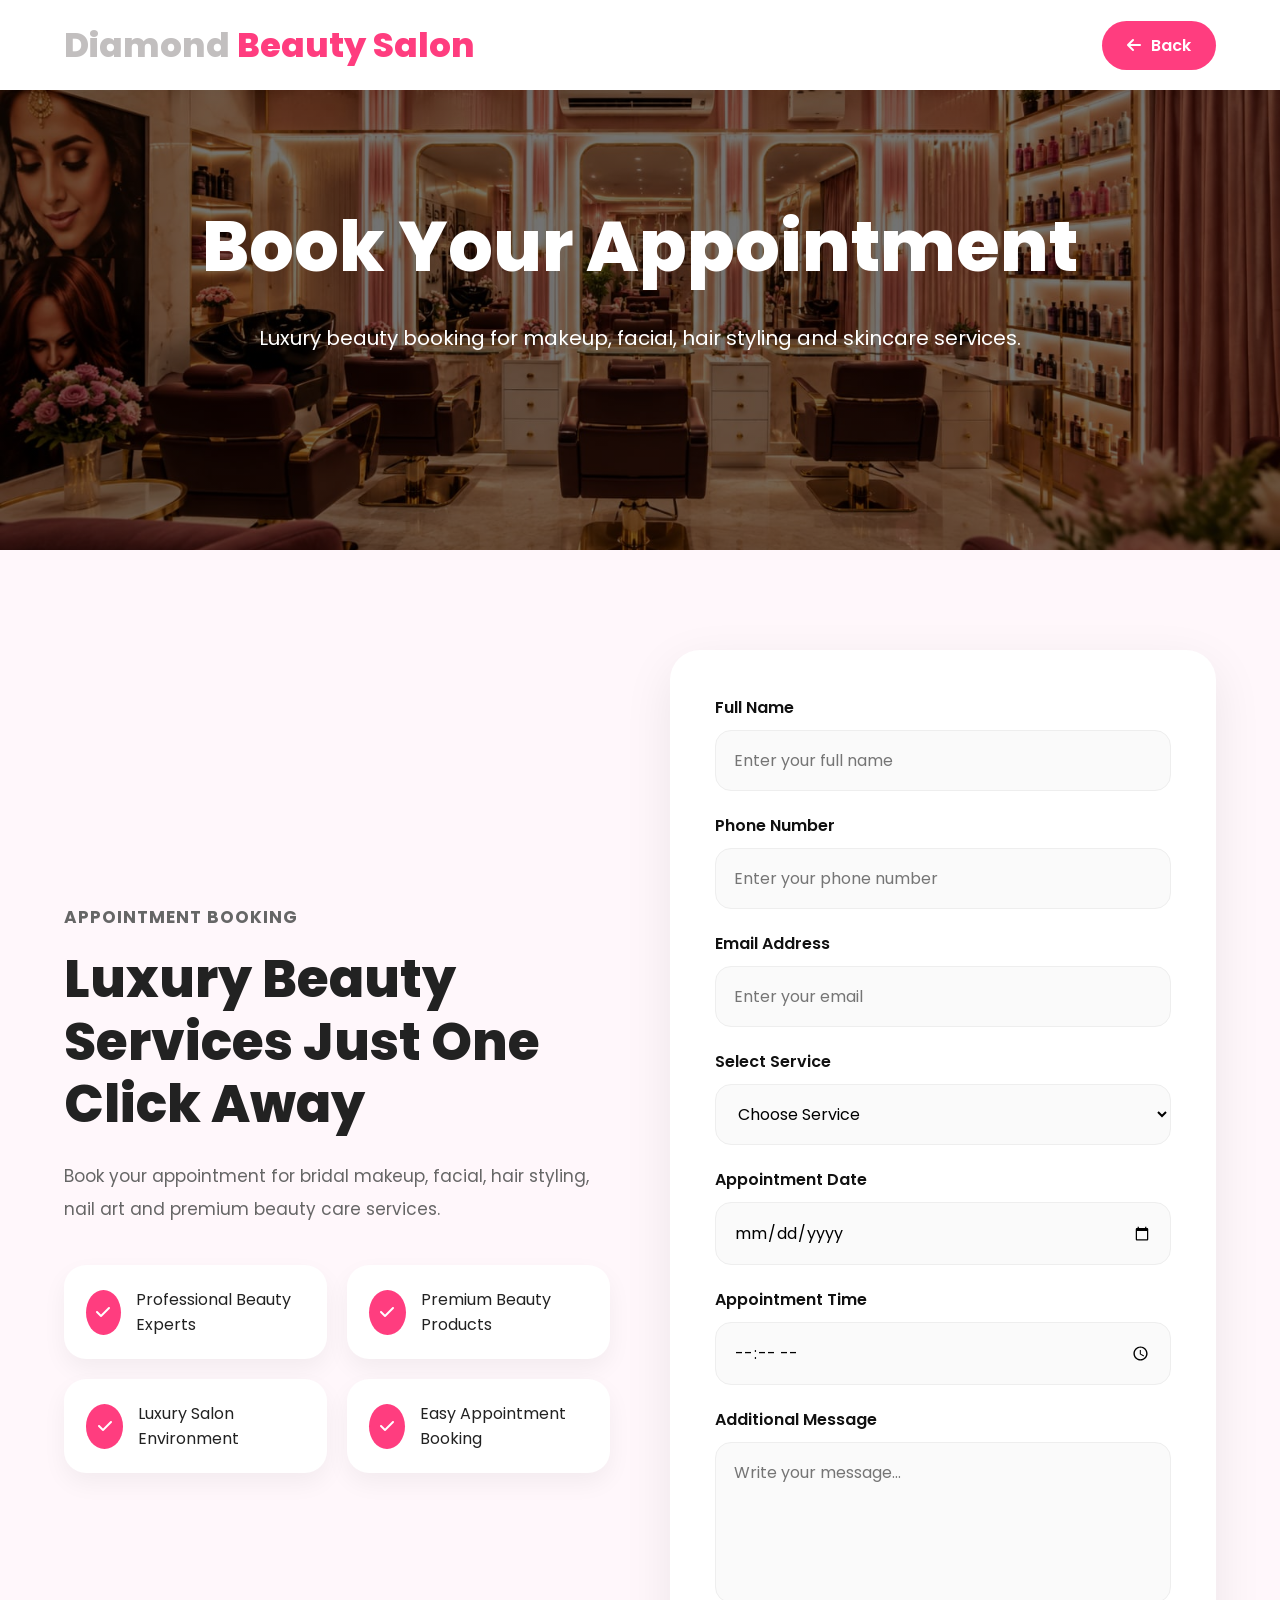
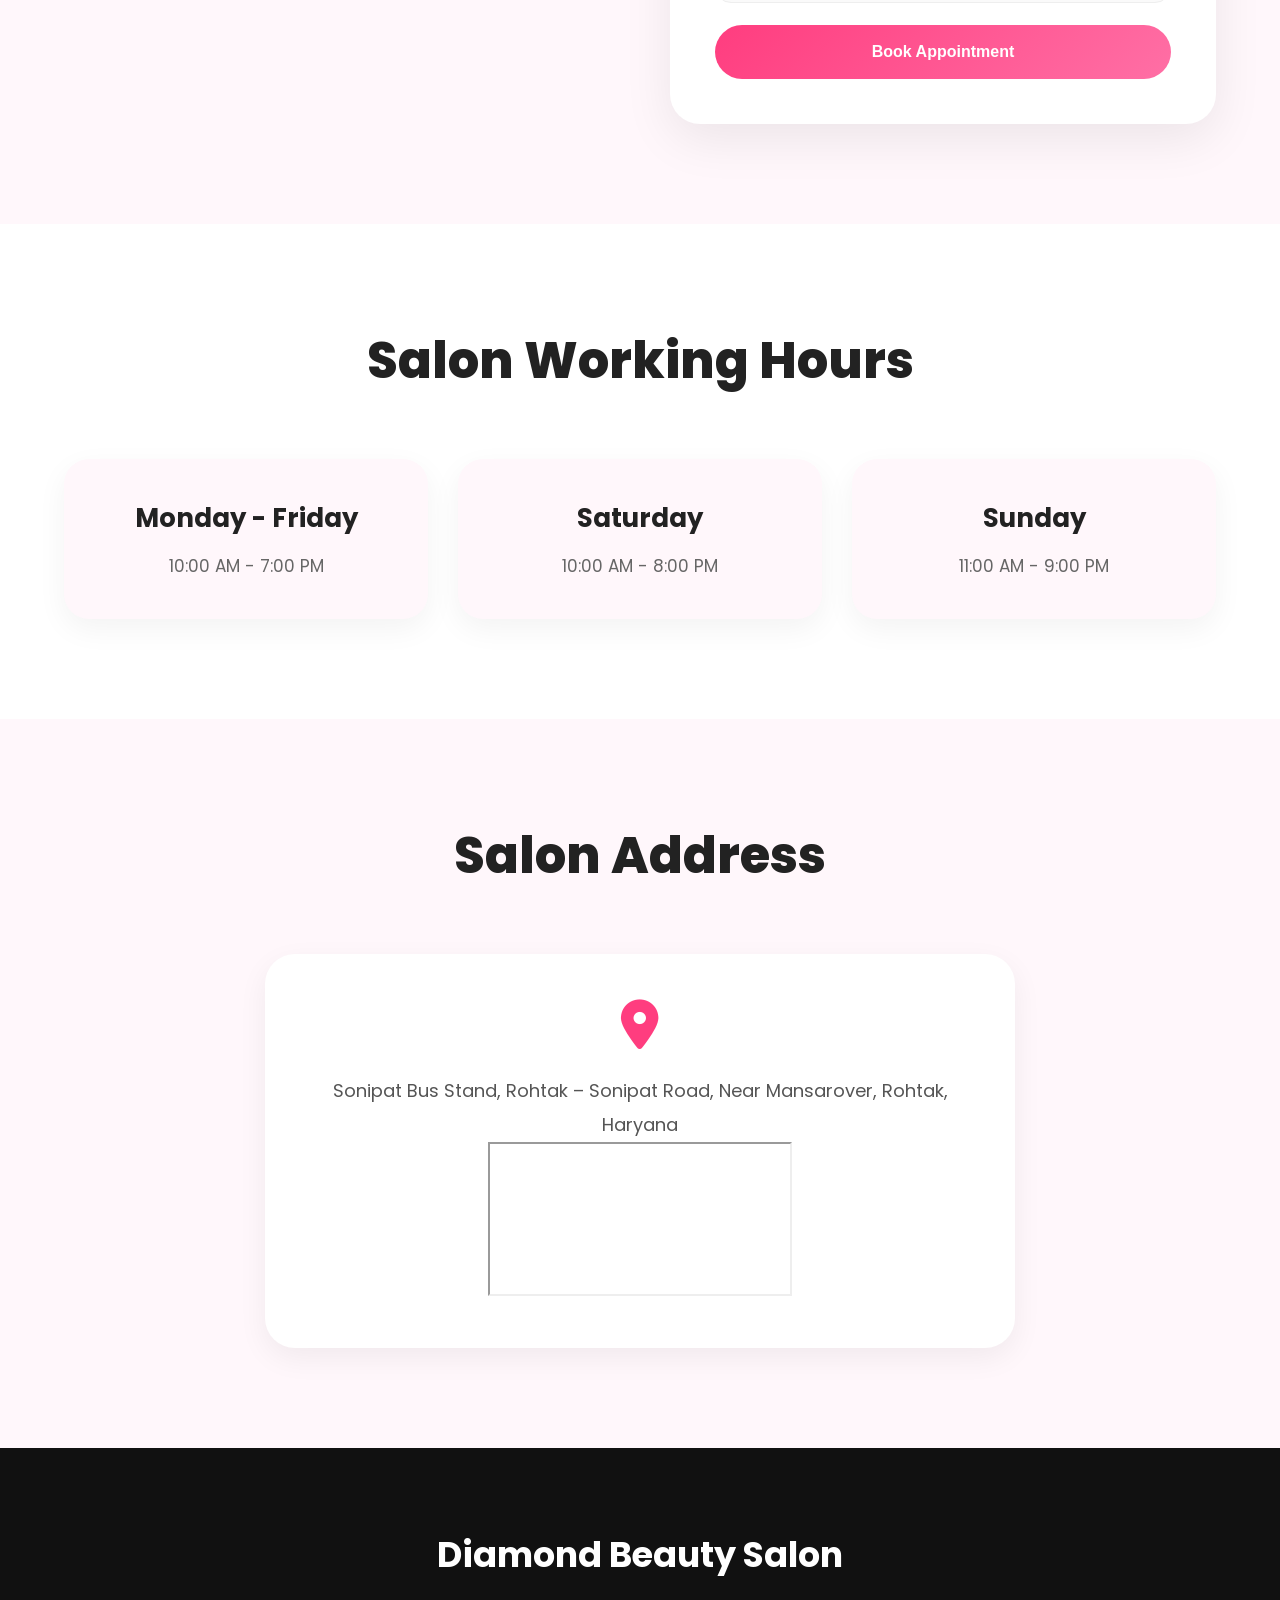
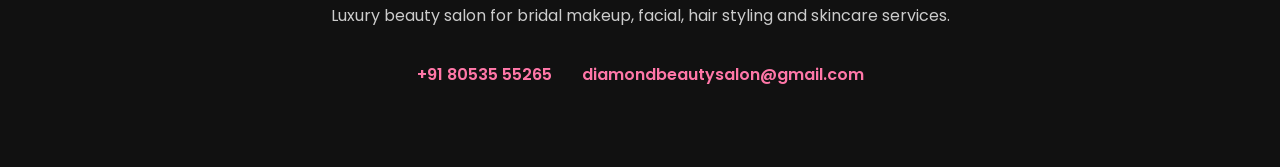
<file: booking.html>
<!DOCTYPE html>
<html lang="en">

<head>

    <!-- META -->
    <meta charset="UTF-8">

    <meta name="viewport"
        content="width=device-width, initial-scale=1.0">

    <title>

        Book Appointment | Diamond Beauty Salon

    </title>

    <!-- FAVICON -->
    <link rel="icon"
        type="image/png"
        href="assets/images/favicon-5.jpg">

    <!-- GOOGLE FONT -->
    <link href="https://fonts.googleapis.com/css2?family=Poppins:wght@300;400;500;600;700;800;900&display=swap"
        rel="stylesheet">

    <!-- FONT AWESOME -->
    <link rel="stylesheet"
        href="https://cdnjs.cloudflare.com/ajax/libs/font-awesome/6.5.2/css/all.min.css">

    <!-- CSS -->
    <link rel="stylesheet"
        href="assets/css/booking.css">

</head>

<body>

    <!-- =========================================================
                            HEADER
    ========================================================== -->
    <header class="header">

        <div class="container header-container">

            <!-- LOGO -->
            <a href="index.html"
                class="logo">

                Diamond <span>Beauty Salon</span>

            </a>

            <!-- BACK BUTTON -->
            <a href="index.html"
                class="back-btn">

                <i class="fa-solid fa-arrow-left"></i>

                Back

            </a>

        </div>

    </header>

    <!-- =========================================================
                            HERO SECTION
    ========================================================== -->
    <section class="page-hero">

        <div class="hero-overlay"></div>

        <div class="container page-hero-content">

            <h1>

                Book Your Appointment

            </h1>

            <p>

                Luxury beauty booking for makeup,
                facial, hair styling and skincare services.

            </p>

        </div>

    </section>

    <!-- =========================================================
                            BOOKING SECTION
    ========================================================== -->
    <section class="booking-page">

        <div class="container booking-page-container">

            <!-- LEFT -->
            <div class="booking-info">

                <p class="section-subtitle">

                    Appointment Booking

                </p>

                <h2>

                    Luxury Beauty Services
                    Just One Click Away

                </h2>

                <p>

                    Book your appointment for bridal makeup,
                    facial, hair styling, nail art and premium
                    beauty care services.

                </p>

                <!-- FEATURES -->
                <div class="booking-features">

                    <div class="booking-feature-item">

                        <i class="fa-solid fa-check"></i>

                        <span>

                            Professional Beauty Experts

                        </span>

                    </div>

                    <div class="booking-feature-item">

                        <i class="fa-solid fa-check"></i>

                        <span>

                            Premium Beauty Products

                        </span>

                    </div>

                    <div class="booking-feature-item">

                        <i class="fa-solid fa-check"></i>

                        <span>

                            Luxury Salon Environment

                        </span>

                    </div>

                    <div class="booking-feature-item">

                        <i class="fa-solid fa-check"></i>

                        <span>

                            Easy Appointment Booking

                        </span>

                    </div>

                </div>

            </div>

            <!-- FORM -->
            <div class="booking-form-box">

                <form id="bookingForm">

                    <!-- NAME -->
                    <div class="input-box">

                        <label>

                            Full Name

                        </label>

                        <input type="text"
                            id="name"
                            placeholder="Enter your full name"
                            required>

                    </div>

                    <!-- PHONE -->
                    <div class="input-box">

                        <label>

                            Phone Number

                        </label>

                        <input type="tel"
                            id="phone"
                            placeholder="Enter your phone number"
                            required>

                    </div>

                    <!-- EMAIL -->
                    <div class="input-box">

                        <label>

                            Email Address

                        </label>

                        <input type="email"
                            id="email"
                            placeholder="Enter your email">

                    </div>

                    <!-- SERVICE -->
                    <div class="input-box">

                        <label>

                            Select Service

                        </label>

                        <select id="service"
                            required>

                            <option value="">

                                Choose Service

                            </option>

                            <option>

                                Bridal Makeup

                            </option>

                            <option>

                                Party Makeup

                            </option>

                            <option>

                                Hair Styling

                            </option>

                            <option>

                                Hair Spa

                            </option>

                            <option>

                                Facial & Cleanup

                            </option>

                            <option>

                                Nail Art

                            </option>

                            <option>

                                Waxing

                            </option>

                            <option>

                                Skin Care

                            </option>

                        </select>

                    </div>

                    <!-- DATE -->
                    <div class="input-box">

                        <label>

                            Appointment Date

                        </label>

                        <input type="date"
                            id="date"
                            required>

                    </div>

                    <!-- TIME -->
                    <div class="input-box">

                        <label>

                            Appointment Time

                        </label>

                        <input type="time"
                            id="time"
                            required>

                    </div>

                    <!-- MESSAGE -->
                    <div class="input-box">

                        <label>

                            Additional Message

                        </label>

                        <textarea id="message"
                            rows="5"
                            placeholder="Write your message..."></textarea>

                    </div>

                    <!-- BUTTON -->
                    <button type="submit"
                        class="btn booking-btn">

                        Book Appointment

                    </button>

                </form>

            </div>

        </div>

    </section>

    <!-- =========================================================
                            WORKING HOURS
    ========================================================== -->
    <section class="working-hours">

        <div class="container">

            <div class="section-title">

                <h2>

                    Salon Working Hours

                </h2>

            </div>

            <div class="hours-container">

                <div class="hours-box">

                    <h3>

                        Monday - Friday

                    </h3>

                    <p>

                        10:00 AM - 7:00 PM

                    </p>

                </div>

                <div class="hours-box">

                    <h3>

                        Saturday

                    </h3>

                    <p>

                        10:00 AM - 8:00 PM

                    </p>

                </div>

                <div class="hours-box">

                    <h3>

                        Sunday

                    </h3>

                    <p>

                        11:00 AM - 9:00 PM

                    </p>

                </div>

            </div>

        </div>

    </section>

    <!-- =========================================================
                            ADDRESS
    ========================================================== -->
    <section class="salon-address">

        <div class="container">

            <div class="section-title">

                <h2>

                    Salon Address

                </h2>

            </div>

            <div class="address-box">

                <i class="fa-solid fa-location-dot"></i>

                <p>

                    Sonipat Bus Stand,
                    Rohtak – Sonipat Road,
                    Near Mansarover,
                    Rohtak, Haryana

                </p>
                 <div class="contact-map">

                <iframe src="https://www.google.com/maps?q=Rohtak&t=&z=13&ie=UTF8&iwloc=&output=embed"
                    allowfullscreen="" loading="lazy">
                </iframe>

            </div>

            </div>
            

        </div>

    </section>

    <!-- =========================================================
                            FOOTER
    ========================================================== -->
    <footer class="footer">

        <div class="container footer-container">

            <h3>

                Diamond Beauty Salon

            </h3>

            <p>

                Luxury beauty salon for bridal makeup,
                facial, hair styling and skincare services.

            </p>

            <div class="footer-contact">

                <a href="tel:+918053555265">
                    +91 80535 55265
                </a>
                <a href="mailto:diamondbeautysalon@gmail.com">
                    diamondbeautysalon@gmail.com
                </a>

            </div>

        </div>

    </footer>

    <!-- JS -->
    <script src="assets/js/booking.js"></script>

</body>

</html>
</file>
<file: assets/css/booking.css>
/* =========================================================
                    GOOGLE FONT
========================================================= */
@import url('https://fonts.googleapis.com/css2?family=Poppins:wght@300;400;500;600;700;800;900&display=swap');

/* =========================================================
                    RESET
========================================================= */

* {
    margin: 0;
    padding: 0;
    box-sizing: border-box;
}

html {
    scroll-behavior: smooth;
}

body {
    font-family: 'Poppins', sans-serif;
    background: #fff9fc;
    color: #222;
    overflow-x: hidden;
}

/* =========================================================
                    GLOBAL
========================================================= */

.container {
    width: 90%;
    max-width: 1200px;
    margin: auto;
}

section {
    padding: 100px 0;
}

a {
    text-decoration: none;
}

img {
    width: 100%;
    display: block;
}

/* =========================================================
                    BUTTON
========================================================= */

.btn {
    width: 100%;

    padding: 18px;

    border: none;
    outline: none;

    background: linear-gradient(135deg,
            #ff3d7f,
            #ff6fa5);

    color: #fff;

    font-size: 1rem;
    font-weight: 600;

    border-radius: 50px;

    cursor: pointer;

    transition: 0.4s;
}

.btn:hover {
    transform: translateY(-5px);
}

/* =========================================================
                    HEADER
========================================================= */

.header {
    position: fixed;
    top: 0;
    left: 0;
    width: 100%;

    z-index: 999;

    background: #ffffff;

    backdrop-filter: blur(10px);

    box-shadow: 0 5px 20px rgba(0, 0, 0, 0.05);
}

.header-container {
    height: 90px;

    display: flex;
    align-items: center;
    justify-content: space-between;
}

.logo {
    font-size: 34px;
    font-weight: 800;
    color: #c2bfbf;
}

.logo span {
        color: #ff3d7f;

}

/* BACK BUTTON */

.back-btn {
    display: flex;
    align-items: center;
    gap: 10px;

    padding: 12px 25px;

    background: #ff3d7f;
    color: #fff;

    border-radius: 50px;

    font-weight: 600;

    transition: 0.4s;
}

.back-btn:hover {
    transform: translateY(-4px);
}

/* =========================================================
                    HERO SECTION
========================================================= */

.page-hero {
    height: 550px;

    position: relative;

    display: flex;
    align-items: center;
    justify-content: center;

    text-align: center;

   background:
linear-gradient(rgba(0,0,0,0.55),
rgba(0,0,0,0.55)),
url("../images/form-hero.jpg") center/cover no-repeat;
}

.hero-overlay {
    position: absolute;
    inset: 0;
}

.page-hero-content {
    position: relative;
    z-index: 2;
    color: #fff;
}

.page-hero-content h1 {
    font-size: 70px;
    font-weight: 800;
    margin-bottom: 20px;
}

.page-hero-content p {
    font-size: 20px;
    line-height: 1.8;
}

/* =========================================================
                    BOOKING PAGE
========================================================= */

.booking-page {
    background: #fff7fb;
}

.booking-page-container {
    display: grid;
    grid-template-columns: 1fr 1fr;
    gap: 60px;
    align-items: center;
}

/* LEFT */

.section-subtitle {
    color: #ff3d7f;
    font-weight: 700;
    letter-spacing: 1px;
    text-transform: uppercase;
    margin-bottom: 15px;
}

.booking-info h2 {
    font-size: 52px;
    line-height: 1.2;
    margin-bottom: 25px;
    font-weight: 800;
}

.booking-info p {
    font-size: 17px;
    line-height: 1.9;
    color: #666;
}

/* FEATURES */

.booking-features {
    margin-top: 40px;

    display: grid;
    grid-template-columns: repeat(2, 1fr);

    gap: 20px;
}

.booking-feature-item {
    display: flex;
    align-items: center;
    gap: 15px;

    padding: 22px;

    background: #fff;

    border-radius: 22px;

    box-shadow: 0 10px 25px rgba(0, 0, 0, 0.05);

    transition: 0.4s;
}

.booking-feature-item:hover {
    transform: translateY(-5px);
}

.booking-feature-item i {
    width: 45px;
    height: 45px;

    display: flex;
    align-items: center;
    justify-content: center;

    border-radius: 50%;

    background: #ff3d7f;
    color: #fff;
}

/* =========================================================
                    FORM
========================================================= */

.booking-form-box {
    background: #fff;

    padding: 45px;

    border-radius: 30px;

    box-shadow: 0 15px 50px rgba(0, 0, 0, 0.08);
}

#bookingForm {
    display: flex;
    flex-direction: column;
    gap: 22px;
}

.input-box {
    display: flex;
    flex-direction: column;
    gap: 10px;
}

.input-box label {
    font-weight: 600;
    color: #111;
}

.input-box input,
.input-box select,
.input-box textarea {
    width: 100%;

    padding: 17px 18px;

    border: 1px solid #eee;
    border-radius: 16px;

    font-size: 1rem;
    font-family: 'Poppins', sans-serif;

    background: #fafafa;

    outline: none;

    transition: 0.3s;
}

.input-box textarea {
    resize: none;
}

.input-box input:focus,
.input-box select:focus,
.input-box textarea:focus {
    border-color: #ff3d7f;

    background: #fff;

    box-shadow: 0 0 0 4px rgba(255, 61, 127, 0.1);
}

/* =========================================================
                    WORKING HOURS
========================================================= */

.working-hours {
    background: #fff;
}

.section-title {
    text-align: center;
    margin-bottom: 60px;
}

.section-title h2 {
    font-size: 50px;
    font-weight: 800;
}

.hours-container {
    display: grid;
    grid-template-columns: repeat(3, 1fr);
    gap: 30px;
}

.hours-box {
    background: #fff7fb;

    padding: 40px 30px;

    text-align: center;

    border-radius: 25px;

    box-shadow: 0 10px 30px rgba(0, 0, 0, 0.05);

    transition: 0.4s;
}

.hours-box:hover {
    transform: translateY(-8px);
}

.hours-box h3 {
    font-size: 26px;
    margin-bottom: 15px;
}

.hours-box p {
    font-size: 17px;
    color: #666;
}

/* =========================================================
                    ADDRESS
========================================================= */

.salon-address {
    background: #fff7fb;
}

.address-box {
    max-width: 750px;
    margin: auto;

    padding: 45px;

    background: #fff;

    border-radius: 30px;

    text-align: center;

    box-shadow: 0 10px 30px rgba(0, 0, 0, 0.06);
}

.address-box i {
    font-size: 50px;
    color: #ff3d7f;

    margin-bottom: 25px;
}

.address-box p {
    font-size: 18px;
    line-height: 1.9;
    color: #555;
}

/* =========================================================
                    FOOTER
========================================================= */

.footer {
    background: #111;
    padding: 80px 0;
    text-align: center;
    color: #fff;
}

.footer h3 {
    font-size: 35px;
    margin-bottom: 20px;
}

.footer p {
    max-width: 650px;
    margin: auto;

    line-height: 1.9;

    color: #ccc;
}

.footer-contact {
    margin-top: 30px;

    display: flex;
    justify-content: center;
    gap: 30px;
    flex-wrap: wrap;
}

.footer-contact a {
    color: #ff77a8;
    font-weight: 600;
}

/* =========================================================
                    RESPONSIVE
========================================================= */

@media(max-width:991px) {

    .booking-page-container {
        grid-template-columns: 1fr;
    }

    .booking-info h2 {
        font-size: 42px;
    }

    .hours-container {
        grid-template-columns: 1fr;
    }

    .page-hero-content h1 {
        font-size: 55px;
    }

    .section-title h2 {
        font-size: 40px;
    }

}

@media(max-width:768px) {

    section {
        padding: 80px 0;
    }

    .header-container {
        height: 80px;
    }

    .logo {
        font-size: 24px;
    }

    .back-btn {
        padding: 10px 18px;
        font-size: 14px;
    }

    .page-hero {
        height: 380px;
    }

    .page-hero-content h1 {
        font-size: 42px;
    }

    .page-hero-content p {
        font-size: 16px;
    }

    .booking-info h2 {
        font-size: 34px;
    }

    .booking-features {
        grid-template-columns: 1fr;
    }

    .booking-form-box {
        padding: 30px 22px;
    }

    .section-title h2 {
        font-size: 34px;
    }

    .hours-box {
        padding: 30px 20px;
    }

    .address-box {
        padding: 30px 22px;
    }

    .footer h3 {
        font-size: 28px;
    }

}

@media(max-width:500px) {

    .page-hero-content h1 {
        font-size: 34px;
    }

    .booking-info h2 {
        font-size: 28px;
    }

    .input-box input,
    .input-box select,
    .input-box textarea {
        padding: 15px;
        font-size: 0.95rem;
    }

    .footer-contact {
        flex-direction: column;
        gap: 15px;
    }

}
</file>
